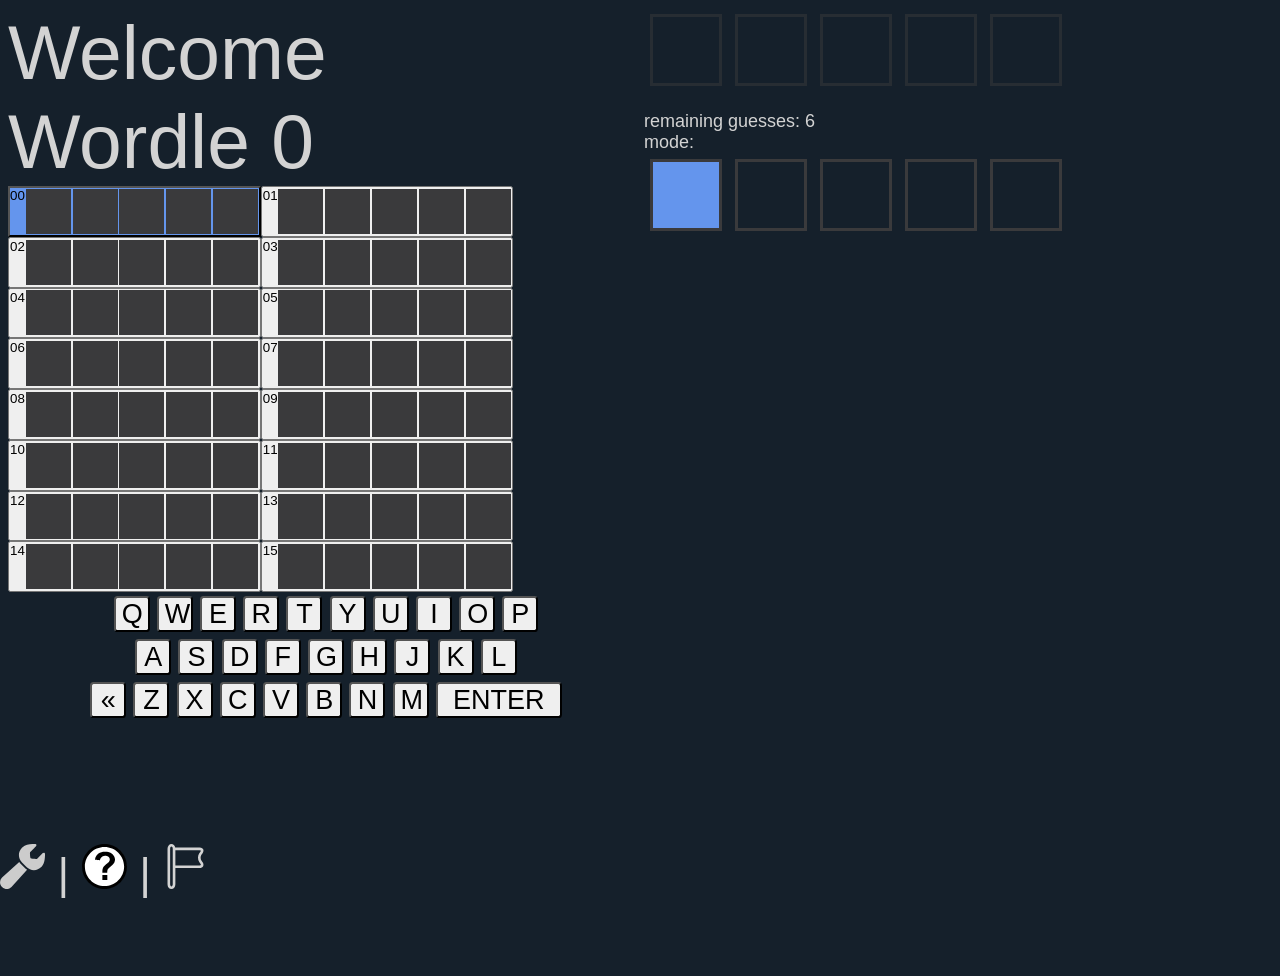
<file: cleverdle/index.html>
<!DOCTYPE html>

<!--
<a target="_blank" href="https://icons8.com/icon/11683/support">Support</a> icon by <a target="_blank" href="https://icons8.com">Icons8</a>
-->

<html lang="en" dir="ltr">

<head>
    <noscript>You need to enable JavaScript to run this app.</noscript>
    <meta charset="utf-8">
    <meta name="viewport" content="width=device-width, initial-scale=1.0">
    <title>Cleverdle by AdmiralSpunky</title>
    <link rel="shortcut icon" type="image/jpg" href="res/icons8-three-leaf-clover-64.png" />
    <link rel="stylesheet" href="style.css" />
    <link rel="stylesheet" media="only screen and (max-width: 400px)" href="mobile.css" />
    <link rel="stylesheet" media="only screen and (min-width: 400px)" href="full.css" />
    <script src="alert.js">
    </script> 

</head>

<body onload="f()">
    <script>
        function f() {
            if (localStorage.getItem('dark') != "false") {
                document.body.classList.add('dark')
            }

            if (localStorage.getItem('altColor') == "true") {
                document.body.classList.add('altColor')
            }
        }
    </script>


    <div class="layout">

        <div class="column">

            <div class="leftTitle">Welcome</div>
            <div class="rightTitle">Wordle 0</div>

            <div class="previewButtonContainer"></div>

            <div class="key-container"></div>

            <div class="navigation" name="navigation">
                <a href="settings.html" target="popup" onclick="window.open('settings.html','popup','width=600,height=600');return false;">
					<img src="res/wrench.svg" class="svg" title="settings"></a> |
                <img src="res/Icon-round-Question_mark.svg" class="svg" title="tutorial" onClick="toggleInfo();"></img> |
                <img src="res/white-flag.svg" class="svg" title="new game" width="20vw" height="20vw" onClick="debug('Concede button is clicked'); 
								if( confirm('Do you want to start a new game? This will not affect your stats.') )
								{										
									localStorage.removeItem('wordles'); 
									localStorage.removeItem('guessRows'); 
									localStorage.removeItem('guessesRemaining');
									localStorage.removeItem('currentWordle');
									guessesRemaining = 0; 
									gameOver();   } "> </img>

            </div>
        </div>

        <div class="column">

            <div id="summary" class="row" style="opacity: .5"></div>
            <br>
            <div class="heartsDiv">guesses remaining: </div>
            <div class="onePuzzle-container"></div>
            <!--<div class="checkbox">	<label><input type="checkbox" id="hideG">hide previous guesses</label>	</div>
			
			<script>
				let checkbox = document.getElementById("hideG");

				checkbox.addEventListener( 'change', function() {
					localStorage.setItem('hide',this.checked);
					if(this.checked) {
						document.body.classList.add('hide')
					} else {
						document.body.classList.remove('hide')     
					}
				});
			</script>
-->
        </div>
    </div>

    <!--  Bonus Guess popup   -->
    <div class="bonus" style="display:none;">
        Bonus guess!
    </div>


    <!-- 
	This is the New Alert Box div. I am using this, instead of JavaScript's built-in alert, so I can customize the appearance of the box, and so I can add non-text elements.
	The id value must be identical to the value for the variable NewAlertDivIDvalue in the JavaScript.
	The first six style declarations are required.
	The rest of the style declarations visually design the new alert box and may be omitted, replaced, or more declarations added.
	-->
    <div id="new-alert-box-div" style="
		   display: none;
		   position: absolute;
		   z-index: 99;
		   left: 0;
		   top: 0;
		   box-sizing: border-box;
		   background-color: #fff;
		   color: #000;
		   font-size: 1em;
		   border: 1px solid #000;
		   border-radius: 10px;
		   padding: 1em;
		   margin: 2em 2em 1em 1em;
		   max-width: 500px;
		   box-shadow: 0px 0px 9px 3px #333;
		">

        <!--
		This is a "dismiss" image within the new alert box div that can be tapped to close/dismiss the new alert box.
		Replace the image with your own image or your own text.
		-->
        <div style="position: absolute; right: -10px; top: -10px;">
            <a href="javascript:RemoveNewAlert()">
		<img src="closeboxX20.png" style="height: 20px; width: 20px; border: none; outline: none;" alt="X">
		</a>
        </div>

        <!--
		This is the div within the new alert box div that will contain the alert message text.
		The id value must be identical to the value for the variable NewAlertTextIDvalue in the JavaScript.
		-->
        <div id="new-alert-box-text" style="padding-bottom: 2vw;"></div>

        <!--
		I'm adding a New Game button to the alert box, because that seems like a good idea
		-->


        <a href="index.html" id='next-button' style='display:none;' onClick="
			localStorage.removeItem('wordles'); 
			localStorage.removeItem('guessRows'); 
			localStorage.removeItem('guessesRemaining');
			localStorage.removeItem('currentWordle'); " class="button">next</a>

        <br><br>
        <!--
		I'm putting a little donation button at the bottom of each of my alerts
		-->
        <div style="position: absolute; bottom: 0vw; left: 50%; display:none;" id="donation-button">
            <form action="https://www.paypal.com/donate" method="post" target="_top">
                <input type="hidden" name="business" value="SQDSDXT36ADAW" />
                <input type="hidden" name="no_recurring" value="0" />
                <input type="hidden" name="item_name" value="Hi, I'm AdmiralSpunky. I'm not a developer, but with your support, I can keep working on Cleverdle, and other games." />
                <input type="hidden" name="currency_code" value="USD" />
                <input type="image" src="https://www.paypalobjects.com/en_US/i/btn/btn_donate_SM.gif" border="0" name="submit" title="PayPal - The safer, easier way to pay online!" alt="Donate with PayPal button" />
                <!-- <img alt="" border="0" src="https://www.paypal.com/en_US/i/scr/pixel.gif" width="1" height="1" /> -->
            </form>
        </div>
    </div>
    <!-- id="new-alert-box-div" -->
    <!-- End of New Alert Box div. -->


    <!-- info popup -->
    <div id="info" style='display:none;'>
        <div id="infopanel">
            <svg id="hideinfobtn" onclick="toggleInfo();" xmlns="http://www.w3.org/2000/svg" height="40" width="40" viewBox="0 0 40 40">
				<path fill="white" d="M 28.5 9.615 L 26.385 7.5 L 18 15.885 L 9.615 7.5 L 7.5 9.615 L 15.885 18 L 7.5 26.385 L 9.615 28.5 L 18 20.115 L 26.385 28.5 L 28.5 26.385 L 20.115 18 z"></path>
			</svg>
            <h1 class="smallcaps" style="top:12.5px;">answers to all of your questions</h1>
            <div class="instructionsholder">
                <span class="instructions">	You've played Wordle; now you're playing 16 Wordles at once. Each time you guess a word, your guess is applied to each of the puzzles, and each one gives you its own feedback. You start with only 6 lives, but you earn an extra one every time you solve a puzzle. 
				<br><br>
				You can use enter/backspace, or the arrow keys on a keyboard, to navigate around the puzzle display. When you finish the game, the stats report that pops up is automatically copied to your clipboard. The summary row doesn't do anything but collate the feedback that you've received from your previous guesses. You could find that same information yourself, by scrolling down and looking through your old guesses. But you don't have to do that. You're welcome.
				<br><br>
				Do you have any other questions? Have you played Zaratustra's <a href="https://zaratustra.itch.io/dordle">Dordle</a>? If you haven't, please do. If you have, and you still have questions about Cleverdle, try admiralspunky@gmail.com
				<br><br>
				I didn't know where else to put this, so here's a link to my <a href="changelog.txt">changelog!</a>
			</div>

		</div>
	</div>


	<!--I'm just loading my wordlists from other files; the actual program is in script.js-->
	<script src="targetWords.js"> </script>
	<script src="validGuesses.js"> </script>
	<script src="script.js"> </script>
	

	
	
  </body>
</html>
</file>
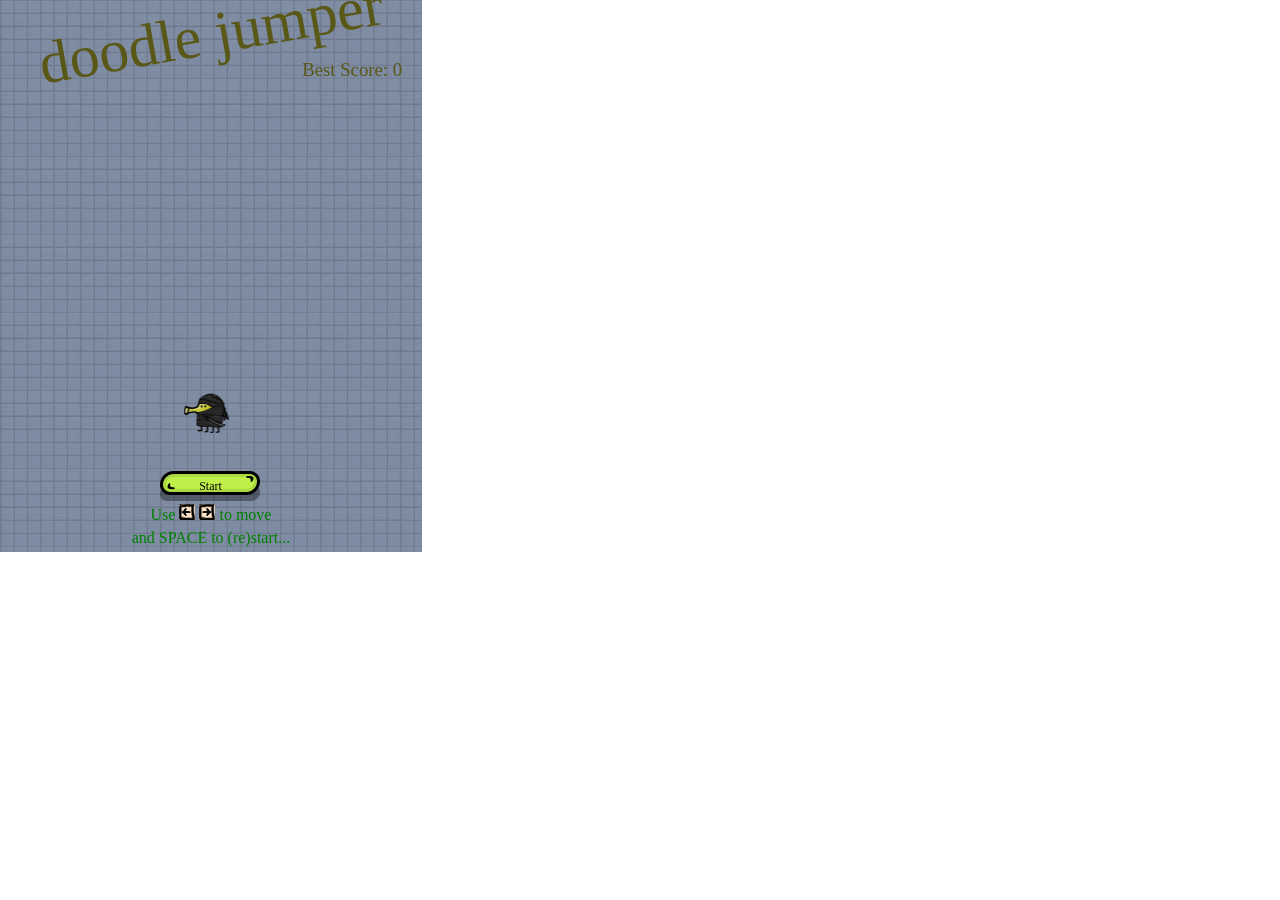
<file: ninja/index.html>
<!DOCTYPE html>
<html>

<head>
    <meta charset="utf-8">
    <meta name="viewport" content="width=device-width">
	 <title>Doodle Ninja</title>
	<link rel="canonical" href="https://freegamesonline.io/" data-react-helmet="true">
    <link href="files/css/popup.css" media="screen, projection" rel="stylesheet" type="text/css" />
</head>

<body>
    <div class="container">
        <canvas id="canvas"></canvas>
        <div id="mainMenu">
            <h1>doodle jumper</h1>
            <h3><span l_content="best_score">Best Score</span>:
                <spa id="best_score">0</spa>
            </h3>
            <a class="button" id="start_btn" l_content="start">Start</a>
            <p class="info">
                <span l_content="info_1">Use</span>
                <span class="key left">←</span>
                <span class="key right">→</span>
                <span l_content="info_2">to move</span>
                <br>
                <span l_content="info_3">and SPACE to (re)start...</span>
            </p>
        </div>
        <div id="gameOverMenu">
            <h1><span l_content="game_over">game over!</span></h1>
            <h3><span l_content="score">Score</span>: <span id="go_score">0</span></h3>
            <h3><span l_content="best_score">Best Score</span>: <span id="go_best_score">0</span></h3>
            <a class="button" id="restart_btn" l_content="restart">Restart</a>
        </div>
        <img id="sprite" src="files/img/sprite.png" />
        <img id="sprite2" src="files/img/atlas.png" />
        <img id="sprite3" src="files/img/GJ.png" />
        <img id="sprite4" src="files/img/shuriken.png" />
        <div id="scoreBoard">
            <p id="score">0</p>
        </div>
    </div>
    <script src="files/js/main.js?v=2" type="text/javascript" charset="utf-8"></script>
   
</body>

</html>
</file>
<file: cleverdle/style.css>
/*Here's the CSS for my 64dle game, both for index.html and game.html*/

/* Assuming specificity is exactly the same, order does matter. Styles declared later win.*/

.miss {
    background-color: gray
}

.near {
    background: linear-gradient(to right bottom, yellow, gray)
    /*rgb(252,247,135)*/
}

.hit {
    background-color: green !important
}

.current {
    background-color: #6495ED
}

.altColor .near {
    background: linear-gradient(to right bottom, blue, gray)
}

.altColor .hit {
    background-color: orange !important
}

.altColor .current {
    background-color: #99895f
}

body {
    color: #000000;
    background-color: #ffffff;
    font-family: 'Trebuchet MS', 'Lucida Sans Unicode', 'Lucida Grande', 'Lucida Sans', Arial, sans-serif;
}

.dark {
    background-color: #15202b;
    color: #d3d3d3
}

.row {
    width: 100%;
    display: flex;
    flex-direction: row;
}

.column {
    width: 100%;
    display: flex;
    flex-direction: column;
    break-inside: avoid-column;
    page-break-inside: avoid;
    overflow: hidden;
}

.dark a {
    background-color: #15202b;
    color: #d3d3d3
}

a.button {
    -webkit-appearance: button;
    -moz-appearance: button;
    appearance: button;
    text-decoration: none;
    width: 100%;
    box-sizing: border-box;
    display: flex;
    justify-content: center;
    align-items: center;
    margin: 1vw;
    background-color: #adadad;
    color: #3d4849;
    border: 0.5vw solid #222222;
    border-radius: 25%;
    cursor: pointer;
    font-family: Circular, -apple-system, BlinkMacSystemFont, Roboto, "Helvetica Neue", sans-serif;
    font-size: 3vw;
    font-weight: 600;
    /* just make the text bold? */
    outline: none;
    position: relative;
    text-align: center;
    text-decoration: none;
    touch-action: manipulation;
    transition: box-shadow .2s, -ms-transform .1s, -webkit-transform .1s, transform .1s;
    user-select: none;
    -webkit-user-select: none;
}

/*
a.button:focus-visible {
  box-shadow: #222222 0 0 0 2vw, rgba(255, 255, 255, 0.8) 0 0 0 4vw;
  transition: box-shadow .2s;
}

a.button:active {
  
 background-color: #F7F7F7;
  border-color: #000000; 
  transform: scale(.96);
}

a.button:disabled {
   border-color: #DDDDDD;
    color: #DDDDDD; 
  cursor: not-allowed;
  opacity: 1;
}
*/

/*
.slidecontainer{
	width:100%;
}

.slider{
	width:100%;
	height:30vw;
	
	background: #d3d3d3;
  outline: none;
  opacity: 0.7;
  -webkit-transition: .2s;
  transition: opacity .2s;
  
  cursor: pointer;
}

.slider::-webkit-slider-thumb {
	height:20vw;
}


.slider:hover {
  opacity: 1;
}
*/

.slidecontainer {
    width: 100%;
}

.slider {
    -webkit-appearance: none;
    width: 100%;
    height: 3vw;
    background: #d3d3d3;
    outline: none;
    opacity: 0.7;
    -webkit-transition: .2s;
    transition: opacity .2s;
}

.slider:hover {
    opacity: 1;
}

.slider::-webkit-slider-thumb {
    -webkit-appearance: none;
    appearance: none;
    width: 3vw;
    height: 3vw;
    background: #04AA6D;
    cursor: pointer;
}

.slider::-moz-range-thumb {
    width: 25px;
    height: 25px;
    background: #04AA6D;
    cursor: pointer;
}

/*
---game.html---
*/

.leftTitle {
    font-size: 6vw;
}

.rightTitle {
    font-size: 6vw;
}

.onePuzzle-container {
    width: 100%;
    height: 100%;
    margin-bottom: 3vw;
    break-inside: avoid-column;
    display: flex;
    flex-direction: column;
    /* flex-direction: column-reverse; */
    break-after: column;
}

.onePuzzle-container div {
    display: flex;
}

.old
/*just shrinking my old guessRows*/

    {
    width: 80%;
}

.old .tile
/*just shrinking my old guessRows*/

    {
    height: 80%;
    font-size: 2vw;
}

.hide .old {
    display: none !important;
}

/*I can either hide the future GuessRows, or the past ones via a switch, but not both */

/*I'm hiding my old guessRows, but I was going back and Showing the rows which contain a yellow letter - which turns out to be almost all of them, so it's kind of pointless to hide the rest
.hide .show 
{
	display: flex !important;
}*/

/*.onePuzzle-container .tile { */

.tile {
    width: 8vw;
    aspect-ratio: 1/1;
    font-size: 6vw;
    border: .25vw solid#3a3a3c;
    box-sizing: border-box;
    display: flex;
    justify-content: center;
    align-items: center;
    margin: .5vw;
}

.tile.test {
    font-size: 1.5vw
}

.previewButtonContainer {
    width: 100% margin-bottom: 3vw;
    display: flex;
    flex-direction: row;
    flex-wrap: wrap;
    break-inside: avoid-column;
}

/*here are the 64 preview buttons*/

.previewButtonContainer button {
    display: flex;
    flex-direction: row;
}

.previewButtonContainer button div
/*each of the preview buttons contains 5 other divs */

    {
    width: 1.5vw;
    height: 1.5vw;
    font-family: Arial;
    font-weight: bold;
    font-size: 1.5vw;
    margin: .1vw;
    background-color: #3a3a3c
}

.dark .previewButtonContainer button div {
    color: #d3d3d3;
}

/*
ON-SCREEN KEYBOARD
I couldn't figure out how to enter a linebreak inside this container, so instead I faked it with margins and witchcraft,
 which means that if I change the size of any of the elements, the formatting might break - which I dislike, but here we are
*/

.key-container {
    text-align: center;
    height: 30vw;
    position: relative;
    /*CSS is annoying. The child elements which have Absolute live within the nearest explicitly positioned parent element - which is to say, the outer box needs position:relative, and the inner boxes need position: absolute */
}

.key-container button {
    width: 4vw;
    height: 4vw;
    font-size: 2vw;
    border-radius: .4vw;
    border-color: black;
    margin: .4vw;
}

.key-container button:nth-child(21) {
    width: 10vw;
}

/* << */

.key-container button:nth-child(30) {
    /* enter */
    width: 10vw;
}

/*
here's a little flipping animation when the player submits a guess
*/

.flip {
    animation: 1s linear flipping;
}

@keyframes flipping {
    0% {
        transform: rotateX(0deg);
    }
    50% {
        transform: rotateX(90deg);
    }
    100% {
        transform: rotateX(0deg);
    }
}

/*
#summary {
	font-size: 40vw;
}
*/

/* remaining guesses */

.heartsDiv {
    font-size: 6vw;
}

/*navigation icons */

.svg {
    height: 1em;
    width: 1em;
}

/* I'm just copying a whole bunch of styling from Fusele. Hopefully it helps. */

#stats,
#settings,
#info {
    font-family: Arial, Helvetica, sans-serif;
    text-align: center;
    position: absolute;
    color: white;
    width: 90%;
    height: 90%;
    margin: 4w;
    backdrop-filter: blur(0.875px) brightness(65%);
    display: none;
    -webkit-animation: fadein 0.25s;
    -moz-animation: fadein 0.25s;
    -ms-animation: fadein 0.25s;
    -o-animation: fadein 0.25s;
    animation: fadein 0.25s;
}

#stats {
    z-index: 25;
}

#settings {
    z-index: 27;
}

#info {
    z-index: 26;
}

#statspanel,
#settingspanel,
#infopanel {
    border: 2px solid #1A1A1A;
    border-radius: 25px;
    background: linear-gradient(90deg, hsl(240deg 9% 6%) 0%, hsl(225deg 11% 7%) 100%);
    margin: auto;
    margin-top: 40px;
    position: relative;
    overflow-x: hidden;
    overflow-y: scroll;
    scrollbar-width: none;
    /* Firefox */
    -ms-overflow-style: none;
    /* Internet Explorer 10+ */
}

.instructionsholder {
    position: relative;
    top: 2vw;
    margin-bottom: 4vw;
    text-align: left;
    justify-content: left;
    display: flex;
    flex-direction: column;
}

.instructions {
    margin-left: 12.5px;
    margin-right: 12.5px;
    margin-bottom: 5px;
    font-size: 18px;
    font-family: Arial, Helvetica, sans-serif;
    font-weight: 400;
    width: fit-content;
    text-align: left;
}

#statspanel::-webkit-scrollbar,
#settingspanel::-webkit-scrollbar,
#infopanel::-webkit-scrollbar {
    /* WebKit */
    width: 0;
    height: 0;
}

#statistics,
#Kstatistics {
    display: flex;
    position: relative;
    margin: auto;
    top: 18;
}

#gamesplayed,
#gameswon,
#avgwins,
#avgrows,
#Kgamesplayed,
#Kgameswon,
#Kavgwins,
#Kavgrows {
    width: 67px;
    margin: auto;
    font-size: 13px;
    font-weight: normal;
}

.GP,
.GW,
.AW,
.AR,
.KGP,
.KGW,
.KAW,
.KAR {
    margin: auto;
    text-align: center;
    font-size: 30px !important;
    font-weight: 550 !important;
}

#hidestatsbtn,
#hidesettingsbtn,
#hideinfobtn {
    position: absolute;
    top: 5.5px;
    right: 3px;
}

#blindstatsbtn {
    position: absolute;
    top: 9px;
    left: 8px;
    transform: scale(0.8, 0.8);
    margin-top: -2px;
    cursor: pointer;
}

#distribution,
#Kdistribution {
    width: 390px;
    margin: 0 15px 0 15px;
    position: absolute;
    font-family: Arial, Helvetica, sans-serif;
    top: 145px;
}

.DRow {
    display: flex;
    margin-top: 3px;
}

.DNum {
    width: 10px;
    height: 17px;
    text-align: center;
    padding-top: 3px;
    font-weight: 550;
    font-size: 22px;
}

.DRect {
    background: #42464d;
    width: 15px;
    height: 26px;
    margin-left: 11.75px;
    text-align: right;
    font-size: 22px;
    padding-top: 2.5px;
    padding-right: 3.25px;
}

#countdownholder {
    display: flex;
    font-variant: small-caps;
    font-size: 27px;
    margin: auto;
    position: relative;
    top: 458px;
    pointer-events: none;
    width: fit-content;
}

#countdown {
    padding-top: 3.5px;
    font-size: 23px;
    letter-spacing: 2px;
    margin: auto;
    position: relative;
    pointer-events: none;
    width: fit-content;
    line-height: 0px;
}

#statsbuttons {
    position: relative;
    top: 462.25px;
    width: 400px;
    margin-left: auto;
    margin-right: auto;
    display: flex;
}

#playagain,
#sharegame {
    font-weight: 600;
    font-size: 26px;
    border-radius: 7px;
    height: 50px;
    margin: auto;
    cursor: pointer;
    position: relative;
}

#playagain {
    width: 217.5px;
    background: #6AAA64;
}

#sharegame {
    width: 150px;
    background: #42464D;
}

#paholder {
    position: absolute;
    top: 12px;
    left: 11.75px;
}

#sgholder {
    position: absolute;
    top: 12px;
    left: 11.75px;
}

#patext,
#sgtext {
    width: fit-content;
    height: fit-content;
    margin: auto;
}

#pasvg,
#sgsvg {
    position: absolute;
    margin: auto;
    margin-top: 0px;
}

#pasvg {
    top: -6.5px;
}

#sgsvg {
    top: -4px;
}

#sgsvg path {
    transform: scaleY(0.903614);
}

#sidebuttons {
    width: 420px;
}

#leftbuttons,
#rightbuttons {
    width: fit-content;
    display: flex;
    flex-wrap: nowrap;
    position: absolute;
    cursor: pointer;
    margin: auto;
    z-index: 10;
}

#leftbuttons {
    left: -1px;
    top: 0px;
}

#rightbuttons {
    right: -4px;
    top: -0.5px;
}

#blindbtn {
    margin-right: 3px;
}

#statsbtn {
    margin-top: 0.5px;
    transform: scaleY(1.055);
}

.layout {
    z-index: 1;
    position: absolute;
}
</file>
<file: cleverdle/mobile.css>
/*These are some extra rules that only apply to mobile devices; my main css is in style.css */

.layout {
    display: flex;
    flex-direction: column;
}

.row {
    display: flex;
    flex-direction: row;
}

.column {}

a.button {
    font-size: 4.5vw;
}

.navigation {
    position: fixed;
    top: 0vw;
    right: 0vw;
    font-size: 5vw;
}

.tile {
    width: 100%;
    height: 100%;
    font-size: 16vw;
}

.tile.test
/*on the menu page, where you can preview the colors*/

    {
    font-size: 4vw;
}

/*here are the 64 preview buttons*/

.previewButtonContainer button {
    display: flex;
    flex-direction: row;
    padding: 0;
}

.previewButtonContainer button div
/*each of the preview buttons contains 5 other divs */

    {
    width: 2.5vw;
    height: 2.5vw;
    font-family: Arial;
    font-weight: bold;
    font-size: 2.5vw;
    margin: .1vw;
    background-color: #3a3a3c
}

/*on-screen qwerty keyboard*/

.key-container {
    /*
	border-style: solid;
	border-color: red;
	*/
}

.key-container.qwerty button {
    width: 8.5vw;
    height: 9vw;
    font-size: 3vw;
    border-radius: .4vw;
    border-color: black;
    margin: .4vw;
}

.key-container.qwerty button:nth-child(21) {
    width: 17vw;
}

/* << */

.key-container.qwerty button:nth-child(30) {
    /* enter */
    width: 14vw;
}

/*on-screen placeholder keyboard*/

.key-container.placeholder button {
    width: 8.5vw;
    height: 9vw;
    font-size: 3vw;
    border-radius: .4vw;
    border-color: black;
    margin: .4vw;
}

.key-container.placeholder button:nth-child(21) {
    width: 17vw;
}

/* << */

.key-container.placeholder button:nth-child(30) {
    /* enter */
    width: 14vw;
}

/* guessRows */

.onePuzzle-container {
    flex-direction: column-reverse;
    font-size: 12.0vw !important;
}

.onePuzzle-container .old .tile {
    font-size: 10vw;
}

/*when you guess correctly */

.bonus {
    border-style: solid;
    border-radius: 1.4vw;
    border-color: red;
    position: absolute;
    top: 40px;
    left: 40px;
    background: blue;
}

/*shrinking the font size on the Near summary tiles */

#summary .tile.near {
    font-size: 8vw;
    font-style: italic;
}
</file>
<file: cleverdle/full.css>
/*These are some extra rules that only apply to desktops or large devices; my main css is in style.css */

.layout {
    display: flex;
    flex-direction: row;
}

.column {
    width: 50%;
    height: 100%;
}

a.button {
    width: 45%;
    font-size: 2vmin;
    height: 4vmin;
}

.navigation {
    position: fixed;
    bottom: 0vmin;
    left: 0vmin;
    font-size: 5vmin;
}

.tile {
    width: 8vmin;
    height: 8vmin;
    font-size: 5vmin;
}

.tile.test
/*on the menu page, where you can preview the colors*/

    {
    font-size: 2vmin;
}

/*here are the 64 preview buttons*/

.previewButtonContainer button {
    display: flex;
    flex-direction: row;
    padding: 0;
}

.previewButtonContainer button div
/*each of the preview buttons contains 5 other divs */

    {
    width: 5vmin;
    height: 5vmin;
    font-family: Arial;
    font-weight: bold;
    font-size: 4vmin;
    margin: .1vmin;
    background-color: #3a3a3c
}

/*on-screen qwerty keyboard*/

.key-container.qwerty button {
    width: 4vmin;
    height: 4vmin;
    font-size: 3vmin;
    border-radius: .4vmin;
    border-color: black;
    margin: .4vmin;
}

.key-container.qwerty button:nth-child(21) {
    width: 17vmin;
}

/* << */

.key-container.qwerty button:nth-child(30) {
    /* enter */
    width: 14vmin;
}

/*on-screen placeholder keyboard*/

.key-container.placeholder button {
    width: 4vmin;
    height: 4vmin;
    font-size: 2vmin;
    border-radius: .4vmin;
    border-color: black;
    margin: .4vmin;
}

.key-container.placeholder button:nth-child(1) {
    height: 8vmin;
}

/* << */

.key-container.placeholder button:nth-child(9) {
    height: 8vmin;
}

/* enter */

/* guessRows */

.onePuzzle-container {
    flex-direction: column-reverse;
    font-size: 5vmin;
}

.old
/*previous guesses that don't need to take up the whole page, but still need to be visible*/

    {
    width: 5vmin;
    height: 5vmin;
}

.onePuzzle-container .old .tile {
    font-size: 2vmin;
}

/* remaining guesses */

.heartsDiv {
    font-size: 2vmin;
}

/*when you guess correctly */

.bonus {
    border-style: solid;
    border-radius: 1.4vw;
    border-color: red;
    position: absolute;
    top: 40px;
    left: 40px;
    background: blue;
}

/*shrinking the font size on the Near summary tiles */

#summary .tile.near {
    font-size: 2vw;
    font-style: italic;
}
</file>
<file: ninja/files/css/popup.css>
@font-face {
    font-family: gloria hallelujah;
    font-style: normal;
    font-weight: 400;
    src: local("Gloria Hallelujah"), local("GloriaHallelujah"), url(GloriaHallelujah.woff) format("woff")
}

* {
    box-sizing: border-box
}

body {
    margin: 0;
    padding: 0;
    font-family: gloria hallelujah, cursive
}

a {
    cursor: pointer
}

.container {
    height: 552px;
    width: 422px;
    position: relative;
    overflow: hidden
}

canvas {
    height: 552px;
    width: 422px;
    display: block;
    background: url(../img/canvas.png) top left
}

#scoreBoard {
    width: 420px;
    height: 50px;
    background: rgba(182, 200, 220, .7);
    position: absolute;
    top: -3px;
    left: 0;
    z-index: -1;
    border-image: url(../img/board.png) 100 5 round
}

#scoreBoard p {
    font-size: 20px;
    padding: 0;
    line-height: 47px;
    margin: 0 0 0 5px
}

#mainMenu,
#gameOverMenu {
    height: 100%;
    width: 100%;
    text-align: center;
    position: absolute;
    top: 0;
    left: 0;
    z-index: 2
}

#gameOverMenu {
    visibility: hidden
}

h1,
h2,
h3 {
    font-weight: 400
}

h1 {
    font-size: 60px;
    color: #5a5816;
    -webkit-transform: rotate(-10deg);
    -moz-transform: rotate(-10deg);
    -ms-transform: rotate(-10deg);
    -o-transform: rotate(-10deg);
    transform: rotate(-10deg);
    margin: 0
}

h3 {
    text-align: right;
    margin: -10px 20px 0 0;
    color: #5a5816
}

h3 a {
    color: #5a5816
}

.button {
    width: 105px;
    height: 31px;
    background: url(../img/sprite.png) 0 0 no-repeat;
    display: block;
    color: #000;
    font-size: 12px;
    line-height: 31px;
    text-decoration: none;
    position: absolute;
    left: 50%;
    bottom: 50px;
    margin-left: -53px
}

.button.tweet {
    bottom: 100px;
    background-position: 0 -90px
}

.button.fb {
    bottom: 150px;
    background-position: 0 -60px
}

.info {
    position: absolute;
    line-height: 1.4em;
    text-align: center;
    width: 422px;
    right: 0;
    bottom: 3px;
    margin: 0;
    color: green
}

.info .key {
    width: 16px;
    height: 16px;
    background: url(../img/sprite.png) no-repeat;
    text-indent: -9999px;
    display: inline-block
}

.info .key.left {
    background-position: -92px -621px
}

.info .key.right {
    background-position: -92px -641px
}
</file>
